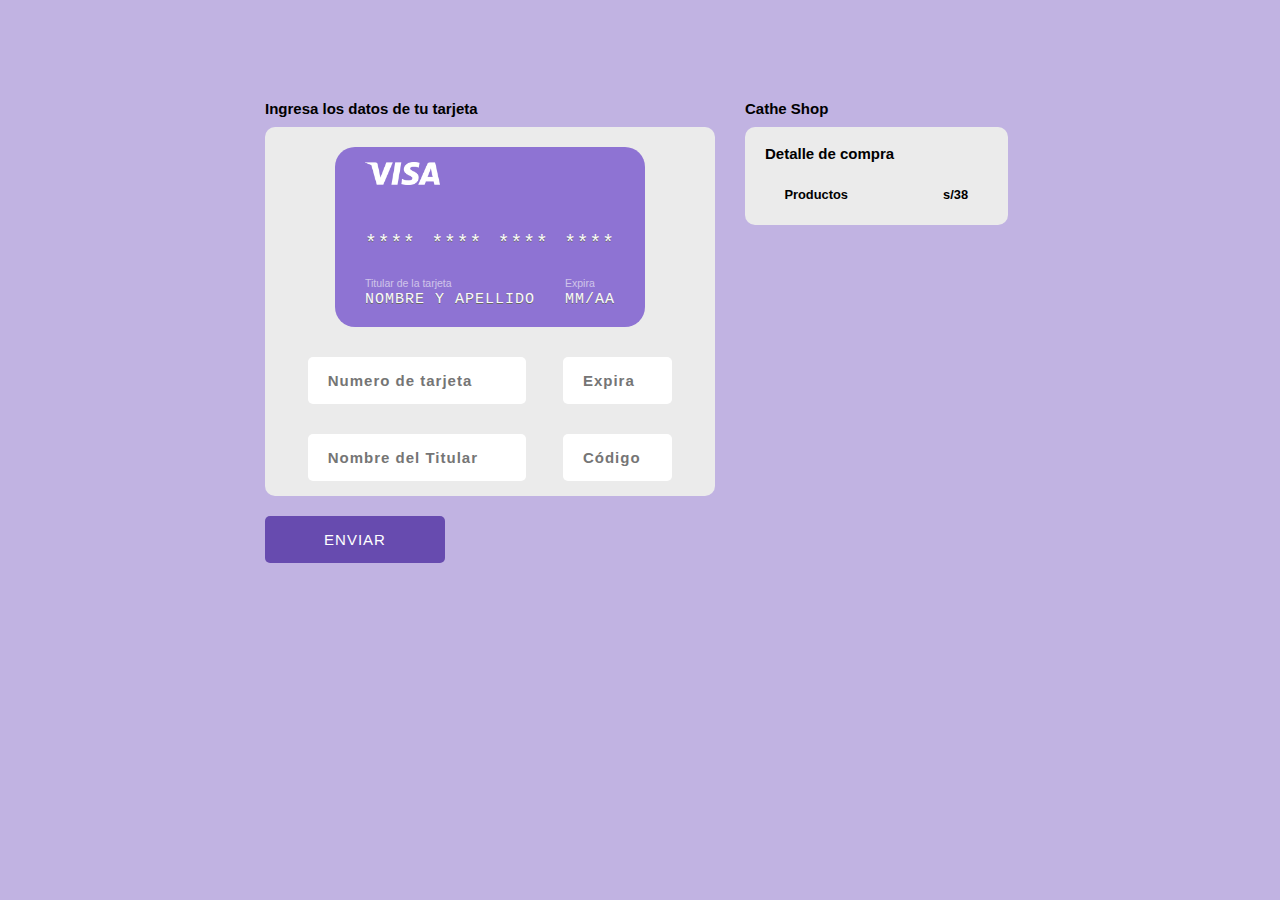
<file: index.html>
<!DOCTYPE html>
<html>
  <head>
    <meta charset="utf-8">
    <title>Tarjeta de crédito válida</title>
    <link rel="stylesheet" href="style.css" />
  </head>
  <body>
    <!-- encabezado -->
    <header>
      <!--<h1>Card Valitation</h1>-->
    </header>
    <!-- contenido principal -->
    <main>
    <div class="container-general">

      <!-- CONTENEDOR IZQUIERDO-->
      <div class="container-izquierda">
      <h1 id="tituloDatos" >Ingresa los datos de tu tarjeta</h1>
      <div class="card-inputs" >
        
        <div class="card">
          <img class="logo" src="img/logovisa.png" alt="logo visa">
          <div class="numeros">
            <div class="gruponumeros">****</div>
            <div class="grupo-numeros-1">****</div>
            <div class="grupo-numeros-2">****</div>
            <div class="grupo-numeros-3">****</div>
          </div>
          <div class="detalles-card">
            <div class="holder"> 
              <span class="holder-titulo">Titular de la tarjeta</span>
              <span class="holder-name">Nombre y Apellido</span>
            </div>
            <div class="fecha">
              <span class="fecha-titulo">Expira</span>
              <span class="fecha-expiracion">MM/AA</span>
            </div>
          </div>
        </div>

      <form action="" >
      <div class="inputs-container">
      <div class="detalles-input">
      <input class="input1" type="text" id="numCard" maxlength="16" placeholder="Numero de tarjeta">
      <input class="input4" type="text" id="" placeholder="Expira">
      </div>
      <div class="detalles-input">
      <input class="input2" type="text" id="" placeholder="Nombre del Titular">
      <input class="input3" type="text" id="" placeholder="Código">
      </div>
      </div>
      </form>

    </div>

      <input class="btn2" type="button" id="reload" value="refrescar">
      <input class="btn" type="button" id="miBoton" value="enviar">

      <h1 id="tituloValido">Compra exitosa</h1>
      <img class="iconos" src="img/valido.png" id="respValido" alt="check">

      <h1 id="tituloNoValido">Numero de tarjeta Invalida</h1>
      <img class="iconos" src="img/novalido.png" id="respNoValido" alt="check">

      </div>
      <!-- fin izquierdo-->

      
      <div class="container-derecha">
        <h1>Cathe Shop</h1>

        <div class="compra">
          <div class="detalles">
            <div class="titulo"> 
              <h2>Detalle de compra</h2>
            </div>
            <div class="detalles-compra">
              <h3>Productos</h3>
              <h3>s/38</h3>
            </div>
          </div>
          
        </div>

      </div>

    </div>
  </main>

    <!-- pie de página -->
    <footer></footer>
    <script src="index.js" type="module"></script>
  </body>
</html>
</file>
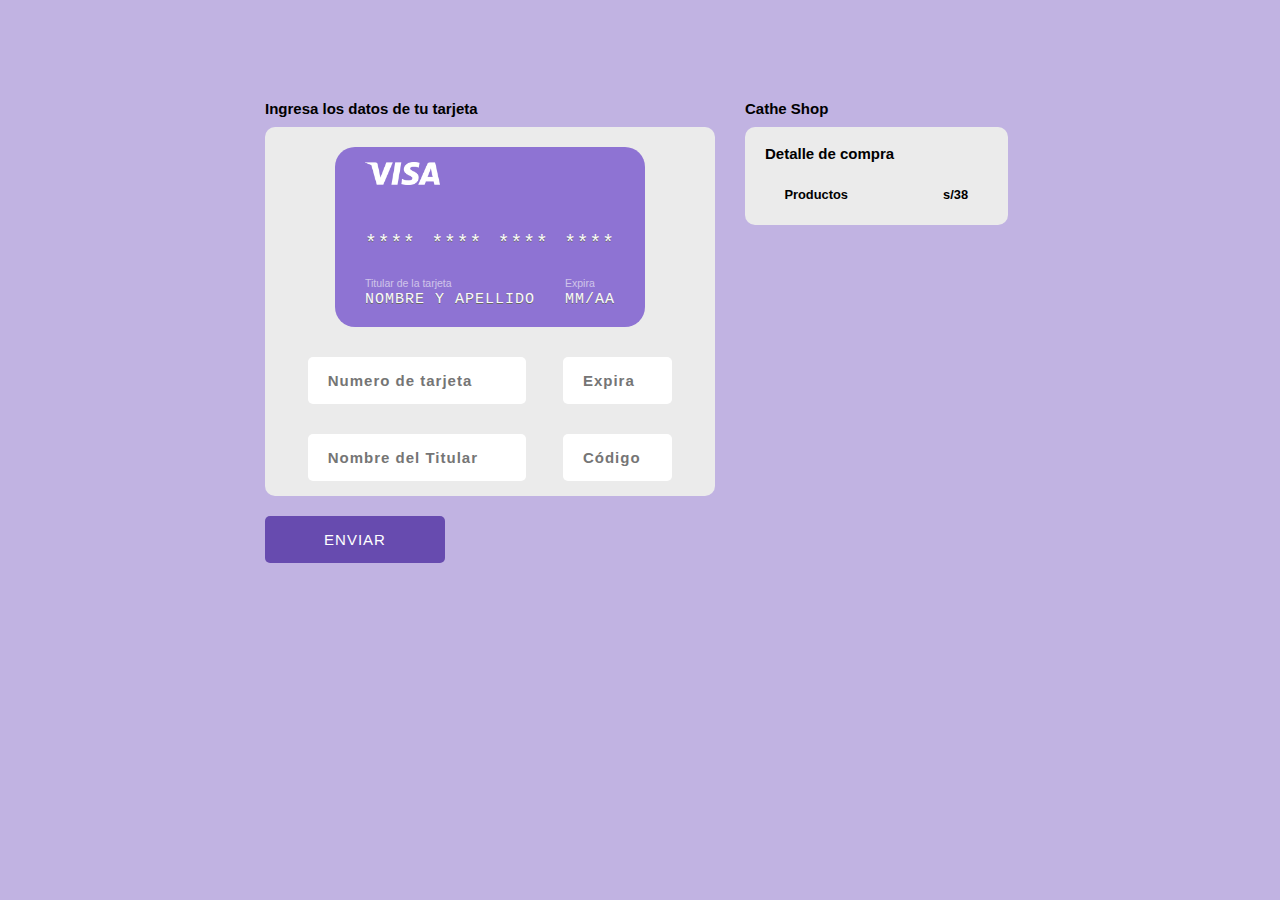
<file: src/index.html>
<!DOCTYPE html>
<html>
  <head>
    <meta charset="utf-8">
    <title>Tarjeta de crédito válida</title>
    <link rel="stylesheet" href="style.css" />
  </head>
  <body>
    <!-- encabezado -->
    <header>
      <!--<h1>Card Valitation</h1>-->
    </header>
    <!-- contenido principal -->
    <main>
    <div class="container-general">

      <!-- caja de texto y boton, que sea solo numero y no este vacio-->
      <div class="container-izquierda">
      <h1 id="tituloDatos" >Ingresa los datos de tu tarjeta</h1>
      <div class="card-inputs" id="cardInputs">
        
        <div class="card">
          <img class="logo" src="img/logovisa.png" alt="logo visa">
          <div class="numeros">
            <div class="gruponumeros">****</div>
            <div class="grupo-numeros-1">****</div>
            <div class="grupo-numeros-2">****</div>
            <div class="grupo-numeros-3">****</div>
          </div>
          <div class="detalles-card">
            <div class="holder"> 
              <span class="holder-titulo">Titular de la tarjeta</span>
              <span class="holder-name">Nombre y Apellido</span>
            </div>
            <div class="fecha">
              <span class="fecha-titulo">Expira</span>
              <span class="fecha-expiracion">MM/AA</span>
            </div>
          </div>
        </div>

      <form action="" class="inputs-container">
      <div class="detalles-input">
      <input class="input1" type="text" id="numCard" maxlength="16" placeholder="Numero de tarjeta">
      <input class="input4" type="text" id="" placeholder="Expira">
      </div>
      <div class="detalles-input">
      <input class="input2" type="text" id="" placeholder="Nombre del Titular">
      <input class="input3" type="text" id="" placeholder="Código">
      </div>
      </form>

    </div>

      <input class="btn2" type="button" id="reload" value="refrescar">
      <input class="btn" type="button" id="miBoton" value="enviar">

      <h1 id="tituloValido">Compra exitosa</h1>
      <img class="iconos" src="img/valido.png" id="respValido" alt="check">

      <h1 id="tituloNoValido">Numero de tarjeta Invalida</h1>
      <img class="iconos" src="img/novalido.png" id="respNoValido" alt="check">

      </div>
      <!-- fin izquierdo-->

      
      <div class="container-derecha">
        <h1>Cathe Shop</h1>

        <div class="compra">
          <div class="detalles">
            <div class="titulo"> 
              <h2>Detalle de compra</h2>
            </div>
            <div class="detalles-compra">
              <h3>Productos</h3>
              <h3>s/38</h3>
            </div>
          </div>
          
        </div>

      </div>

    </div>
  </main>

    <!-- pie de página -->
    <footer></footer>
    <script src="index.js" type="module"></script>
  </body>
</html>
</file>
<file: style.css>
/* link de tipografias*/

/* variables */
:root {
    font-size: 100%;
    font-size: 15px;
    --title-bg: #9089cc;
    --button-bg: #674baf;
    --light-pink: #e882e8;
    /* variables para la tarjeta*/
    --white: #fafafa;
    --violet: #e2d8fd;
    --dark-blue: #8e73d3;
    --gray1: #e1e1e1;
    --gray2: #6a6a6a;
}

/* body */
body {
    padding: 0;
    margin: 0;
    font-family: 'Montserrat', sans-serif;
    background: #c1b3e2;
}


/* iconos check y aspa */
.iconos {
    width: 45px;
    height: 45px;
    margin: 20px 0 5px 0;
}

/* contenedor general*/
.container-general {
    height: 43.75em;
    width: 50em;
    margin: 6em auto;
    display: flex;
    border-radius: 10px;
    overflow: hidden;
}

h1 {
    font-size: 15px;
    text-align: left;
}

/* contenedor izquierda */
.container-izquierda {
    /*border: 2px solid red;*/
    width: 60%;
    margin: 0px 30px 0px 0px;
    flex-direction: column;
}

/* contenedor derecho */
.container-derecha {
   /* border: 2px solid pink;*/
    width: 35%;
    display: flex;
    flex-direction: column;
    border-radius: 10px;
}

.card-inputs {
    background-color: #ebebeb;
    border-radius: 10px;
    padding-top: 5px;
}

.compra {
    background-color: #ebebeb;
    border-radius: 10px;
    padding-top: 5px;
}

/* estilos a los inputs */
.inputs-container {
    width: 90%;
    display: flex;
    flex-direction: column;
    align-items: center;
    margin: 0 auto 20px;
}
.detalles-input {
    width: 90%;
    display: flex;
    justify-content: space-between;
}

.titulo {
    margin: 0px 20px 0px 20px;
    font-size: 10px;
    font-family: Helvetica, sans-serif;
}

.detalles-compra {
    font-size: 11px;
    width: 70%;
    display: flex;
    align-items: center;
    justify-content: space-between;
    margin: 0 auto 10px;
    font-family: Helvetica, sans-serif;
}

/* estilo al input y boton */
.input1,
.input2,
.input3,
.input4,
.btn,
.btn2 {
    height: 3.125rem;
    font-size: 1em;
}

.input1,
.input2 {
    padding-left: 20px;
    border: none;
    border-radius: 5px;
    font-weight: 600;
    letter-spacing: 1px;
    box-sizing: border-box;
    margin: 15px 0px;
    width: 60%;
    float: left;
    position: relative;
}

.input4,
.input3 {
    padding-left: 20px;
    border: none;
    border-radius: 5px;
    font-weight: 600;
    letter-spacing: 1px;
    box-sizing: border-box;
    margin: 15px 0px;
    width: 30%;
    float: left;
    position: relative;
}

/* cambia de color el input al pasar el cursor */
.input1:hover {
    border: 2px solid var(--button-bg);
}
.input2:hover {
    border: 2px solid var(--button-bg);
}

.input3:hover {
    border: 2px solid var(--button-bg);
}

.input4:hover {
    border: 2px solid var(--button-bg);
}

/* boton*/
.btn {
    width: 40%;
    letter-spacing: 1px;
    text-transform: uppercase;
    color: #ffff;
    border-radius: 5px;
    background-color: var(--button-bg);
    cursor: pointer;
    border: none;
}

.btn2 {
    width: 40%;
    letter-spacing: 1px;
    text-transform: uppercase;
    color: #ffff;
    border-radius: 5px;
    background-color: #9b9b9b;
    cursor: pointer;
    border: none;
}

/* diseño card */
.card {
   /*border: 2px solid blue;*/
    width: 250px;
    height: 180px;
    position: relative;
    margin: 15px auto 15px;
    border-radius: 20px;
    background: var(--dark-blue);
    padding: 0 2rem;
}

.numeros,
.holder-name,
.fecha-expiracion {
    font-family: "Courier New", Courier, monospace;
    font-size: 1.3rem;
    text-shadow: 0 1.2px var(--gray2);
    color: var(--white);
    letter-spacing: 1px;
}

.logo {
    width: 5rem;
    height: 1.5rem;
    margin: 1rem 0 45px 0;
}

.numeros {
    display: flex;
    justify-content: space-between;
    margin-bottom: 1.5rem;
}

.detalles-card {
    display: flex;
    justify-content: space-between;
}

.holder,
.fecha {
    display: flex;
    flex-direction: column;
}

.holder-titulo,
.fecha-titulo {
    font-family: "Segoe UI", Tahoma, Geneva, Verdana, sans-serif;
    color: var(--white);
    opacity: 0.6;
    font-size: 0.7rem;
    margin-bottom: 0.1rem;
}

.holder-name,
.fecha-expiracion {
    text-transform: uppercase;
    font-size: 1rem;
}

#miBoton {
    display: block;
}

#tituloValido {
    display: none;
}

#tituloNoValido {
    display: none;
}

#respValido{
    display: none;
}
#respNoValido{
    display: none;
}

#reload {
    display: none;
}
</file>
<file: src/style.css>
/* link de tipografias*/

/* variables */
:root {
    font-size: 100%;
    font-size: 15px;
    --title-bg: #9089cc;
    --button-bg: #674baf;
    --light-pink: #e882e8;
    /* variables para la tarjeta*/
    --white: #fafafa;
    --violet: #e2d8fd;
    --dark-blue: #8e73d3;
    --gray1: #e1e1e1;
    --gray2: #6a6a6a;
}

/* body */
body {
    padding: 0;
    margin: 0;
    font-family: 'Montserrat', sans-serif;
    background: #c1b3e2;
}

/* iconos check y aspa */
.iconos {
    width: 45px;
    height: 45px;
    margin: 20px 0 5px 0;
}

/* contenedor general*/
.container-general {
    height: 43.75em;
    width: 50em;
    margin: 6em auto;
    display: flex;
    border-radius: 10px;
    overflow: hidden;
}

h1 {
    font-size: 15px;
    text-align: left;
}

/* contenedor izquierda */
.container-izquierda {
    /*border: 2px solid red;*/
    width: 60%;
    margin: 0px 30px 0px 0px;
    flex-direction: column;
}

/* contenedor derecho */
.container-derecha {
   /* border: 2px solid pink;*/
    width: 35%;
    display: flex;
    flex-direction: column;
    border-radius: 10px;
}

.card-inputs {
    background-color: #ebebeb;
    border-radius: 10px;
    padding-top: 5px;
}

.compra {
    background-color: #ebebeb;
    border-radius: 10px;
    padding-top: 5px;
}

/* estilos a los inputs */
.inputs-container {
    width: 90%;
    display: flex;
    flex-direction: column;
    align-items: center;
    margin: 0 auto 20px;
}
.detalles-input {
    width: 90%;
    display: flex;
    justify-content: space-between;
}

.titulo {
    margin: 0px 20px 0px 20px;
    font-size: 10px;
    font-family: Helvetica, sans-serif;
}

.detalles-compra {
    font-size: 11px;
    width: 70%;
    display: flex;
    align-items: center;
    justify-content: space-between;
    margin: 0 auto 10px;
    font-family: Helvetica, sans-serif;
}

/* estilo al input y boton */
.input1,
.input2,
.input3,
.input4,
.btn,
.btn2 {
    height: 3.125rem;
    font-size: 1em;
}

.input1,
.input2 {
    padding-left: 20px;
    border: none;
    border-radius: 5px;
    font-weight: 600;
    letter-spacing: 1px;
    box-sizing: border-box;
    margin: 15px 0px;
    width: 60%;
    float: left;
    position: relative;
}

.input4,
.input3 {
    padding-left: 20px;
    border: none;
    border-radius: 5px;
    font-weight: 600;
    letter-spacing: 1px;
    box-sizing: border-box;
    margin: 15px 0px;
    width: 30%;
    float: left;
    position: relative;
}

/* cambia de color el input al pasar el cursor */
.input1:hover {
    border: 2px solid var(--button-bg);
}
.input2:hover {
    border: 2px solid var(--button-bg);
}

.input3:hover {
    border: 2px solid var(--button-bg);
}

.input4:hover {
    border: 2px solid var(--button-bg);
}

/* boton*/
.btn {
    width: 40%;
    letter-spacing: 1px;
    text-transform: uppercase;
    color: #ffff;
    border-radius: 5px;
    background-color: var(--button-bg);
    cursor: pointer;
    border: none;
}

.btn2 {
    width: 40%;
    letter-spacing: 1px;
    text-transform: uppercase;
    color: #ffff;
    border-radius: 5px;
    background-color: #9b9b9b;
    cursor: pointer;
    border: none;
}

/* diseño card */
.card {
   /*border: 2px solid blue;*/
    width: 250px;
    height: 180px;
    position: relative;
    margin: 15px auto 15px;
    border-radius: 20px;
    background: var(--dark-blue);
    padding: 0 2rem;
}

.numeros,
.holder-name,
.fecha-expiracion {
    font-family: "Courier New", Courier, monospace;
    font-size: 1.3rem;
    text-shadow: 0 1.2px var(--gray2);
    color: var(--white);
    letter-spacing: 1px;
}

.logo {
    width: 5rem;
    height: 1.5rem;
    margin: 1rem 0 45px 0;
}

.numeros {
    display: flex;
    justify-content: space-between;
    margin-bottom: 1.5rem;
}

.detalles-card {
    display: flex;
    justify-content: space-between;
}

.holder,
.fecha {
    display: flex;
    flex-direction: column;
}

.holder-titulo,
.fecha-titulo {
    font-family: "Segoe UI", Tahoma, Geneva, Verdana, sans-serif;
    color: var(--white);
    opacity: 0.6;
    font-size: 0.7rem;
    margin-bottom: 0.1rem;
}

.holder-name,
.fecha-expiracion {
    text-transform: uppercase;
    font-size: 1rem;
}

#miBoton {
    display: block;
}

#tituloValido {
    display: none;
}

#tituloNoValido {
    display: none;
}

#respValido{
    display: none;
}
#respNoValido{
    display: none;
}

#reload {
    display: none;
}
</file>
